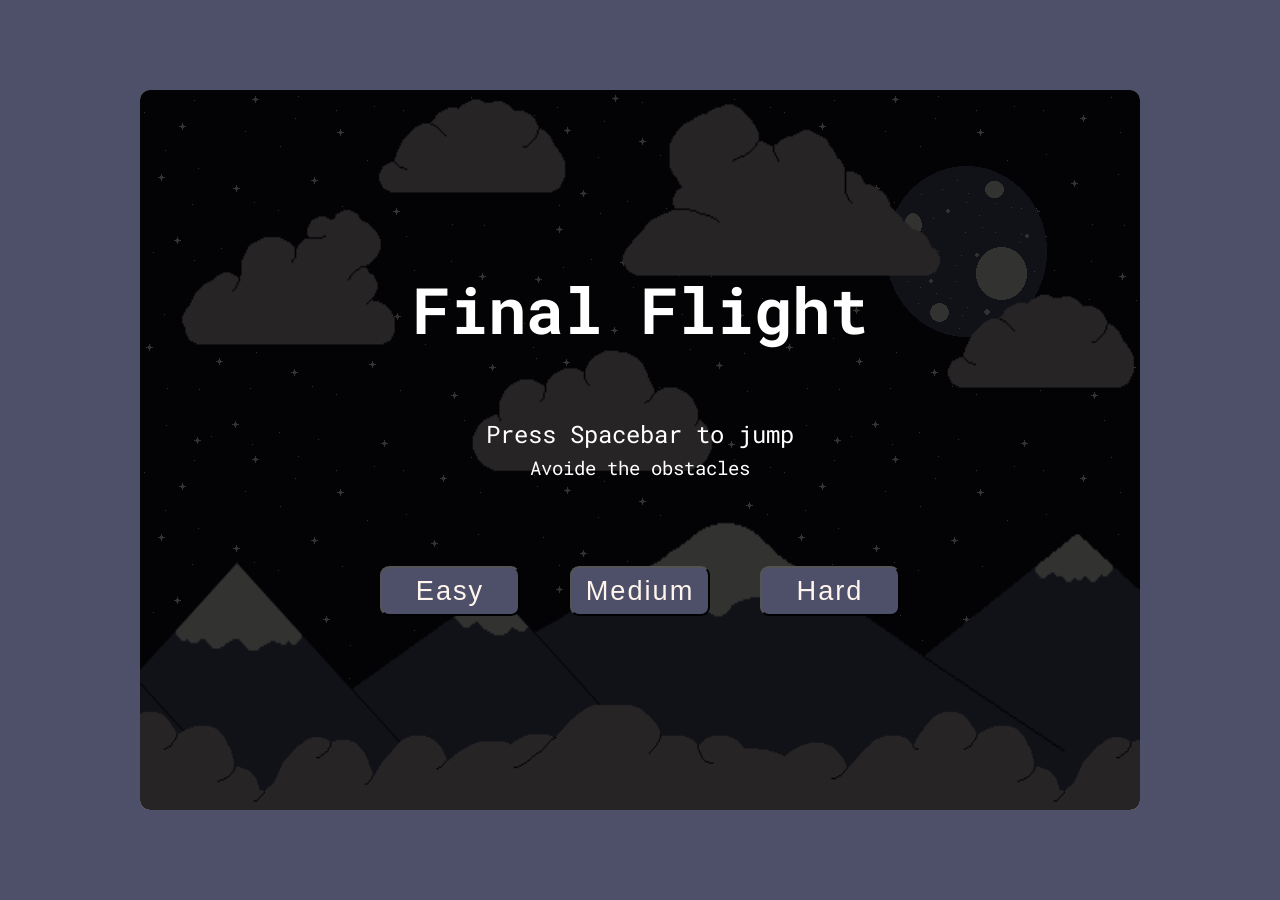
<file: index.html>
<!DOCTYPE html>
<html lang="en">

<head>
    <meta charset="UTF-8">
    <meta name="viewport" content="width=device-width, initial-scale=1.0">
    <link rel="stylesheet" href="./styles/start.css">
    <title>Final Flight</title>
</head>

<body>
    <div id="board">
        <div id="welcome">
            <h1 id="start-message">Final Flight</h1>
            <div id="instruction-box">
                <p id="instructions">
                    Press Spacebar to jump <br>
                    <span>Avoide the obstacles</span>
                </p>
            </div>
            <div id="difficulty-choices">
                <button id="easy" class="button">Easy</button>
                <button id="medium" class="button">Medium</button>
                <button id="hard" class="button">Hard</button>
            </div>
        </div>

        <div class="background">
            <div id="sky"></div>
            <div id="stars"></div>
            <div id="mountains"></div>
            <div id="moon"></div>
            <div id="clouds-bottom"></div>
            <div id="clouds"></div>
        </div>
    </div>
    
</body>
<script src="./scripts/index.js"></script>

</html>
</file>
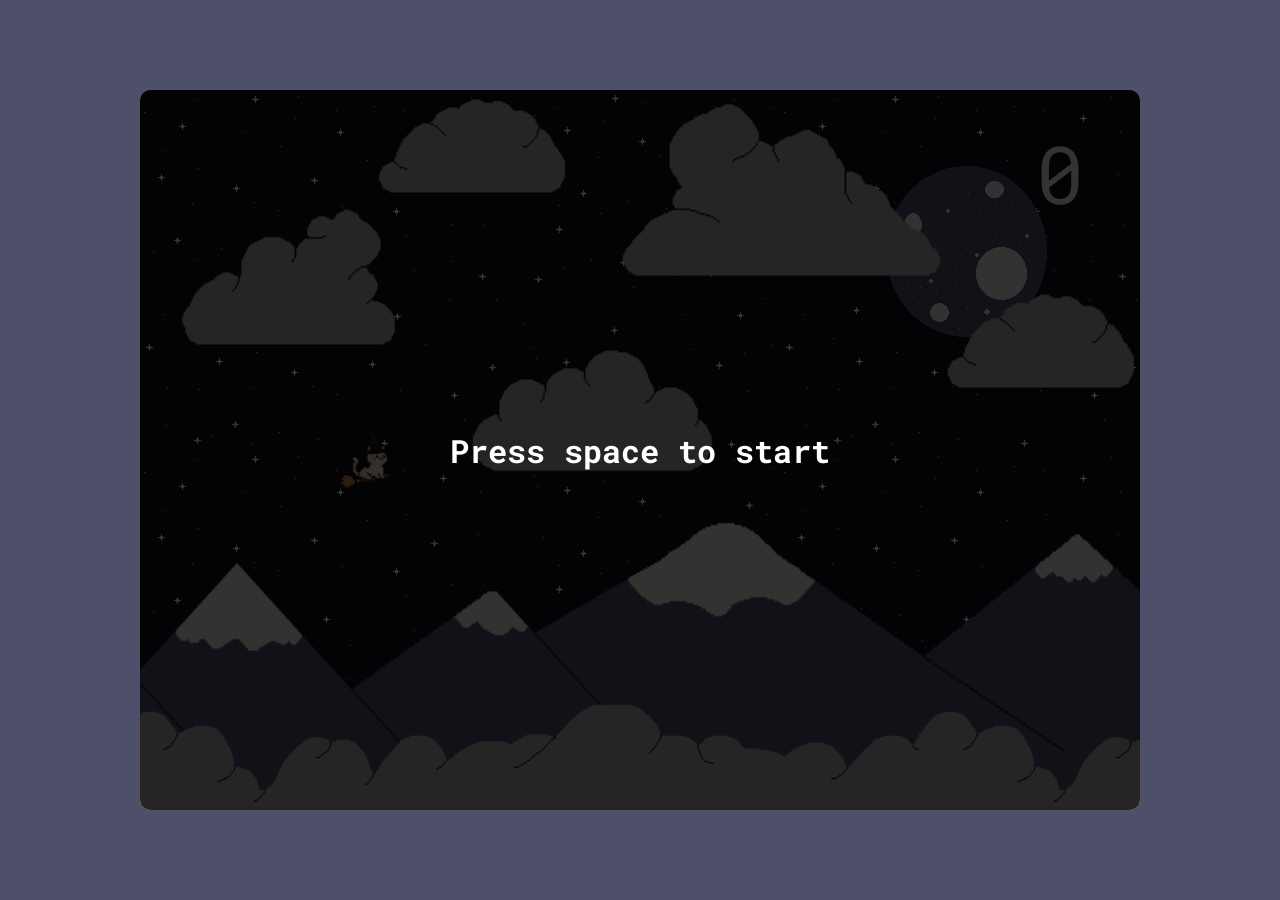
<file: game.html>
<!DOCTYPE html>
<html lang="en">

<head>
    <meta charset="UTF-8">
    <meta name="viewport" content="width=device-width, initial-scale=1.0">
    <link rel="stylesheet" href="./styles/game.css">
    <title>Final Flight</title>
</head>

<body>
    <div id="board">
        <div id="start">
            <h1 id="start-message">Press space to start</h1>
        </div>
        <div id="endscreen" class='hide'>
            <h1 id="gameover">You Lost</h1>
            <h2 id="final-score"></h2>
            <div id="buttons">
                <button id="restart" class="button-style">Try Again?</button>
                <button id="change-difficulty" class="button-style">Change Difficulty</button>
            </div>
        </div>
        <div id="player"></div>
        <div id="score">0</div>
        <div class="background">
            <div id="sky"></div>
            <div id="stars"></div>
            <div id="mountains"></div>
            <div id="moon"></div>
            <div id="clouds-bottom"></div>
            <div id="clouds"></div>
        </div>
    </div>
    <audio id="jumpSound" src="./resources/woosh.mp3" preload="auto"></audio>
    <audio id="gameOverSound" src="./resources/gameover.mp3" preload="auto"></audio>
</body>
<script src="./scripts/game.js"></script>

</html>
</file>
<file: styles/start.css>
/* 
    rgb(77,80,104)
    rgb(15,15,26)
*/

@font-face {
    font-family: Roboto;
    src: url(./../resources/Roboto_Mono/RobotoMono-VariableFont_wght.ttf);
}


html,
body {
    box-sizing: border-box;
    margin: 0;
    padding: 0;
    display: flex;
    justify-content: center;
    align-items: center;
    height: 100%;
    background-color: rgb(77,80,104);
    font-family: 'Roboto';
}



#board {
    background-color: seashell;
    width: 1000px;
    height: 720px;
    text-align: center;
    position: relative;
    border-radius: 10px;
    overflow: hidden;
    display:flex;
}

#welcome {
    width: 100%;
    height: 100%;
    background-color: rgba(0, 0, 0, 0.8);
    z-index: 10;
    position: absolute;
    display: flex;
    flex-direction: column;
    justify-content: center;
    align-items: center;
    color: white;
}

#start-message{
    font-size: 4em;
}

#instructions {
    font-size: 1.5em;
}

#instructions span {
    font-size: 0.8em;
}

.button {
    width: 140px;
    height: 50px;
    border-radius: 9px;
    background-color: rgb(77,80,104);
    color: seashell;
    font-size: 1.7em;
    letter-spacing: 2px;
    word-spacing: 5px;
    margin: 60px 20px;
} 

button a{
    text-decoration: none;
    color: seashell;
}

.background {
    width: 100%;
    height: 100%;
    position: absolute;
    bottom: 0;
    left: 0;
}

#sky {
    width: 100%;
    height: 100%;
    background-image: url(../resources/images/Sky.png);
    position: absolute;

}

#stars {
    width: 100%;
    height: 100%;
    position: absolute;
    background-image: url('../resources/images/Stars.png');
    background-size: inherit;

}

#mountains {
    width: 1000px;
    height: 100%;
    position: absolute;
    background-image: url('../resources/images/Mountains.png');
    background-repeat: repeat-x;
    background-size: 1100px 95%;
    bottom: 0;
    background-position: bottom;
}

#clouds-bottom {
    width: 100%;
    height: 100%;
    position: absolute;
    background-image: url('../resources/images/Clouds-Bottom.png');
    background-repeat: repeat-x;
    background-position: bottom;
    background-size: 800px 70%;
    bottom: 0;
}

#clouds {
    width: 100%;
    height: 80%;
    position: absolute;
    background-image: url('../resources/images/Clouds.png');
    background-position: center;
    background-repeat: repeat-x;
    background-size: 1000px 100%;
}


#moon {
    width: 640px;
    height: 360px;
    position: absolute;
    background-image: url('../resources/images/Moon.png');
    top: 50px;
    right: 0;
    background-repeat: no-repeat;
}
</file>
<file: styles/game.css>
/* 
    rgb(77,80,104)
    rgb(15,15,26)
*/

@font-face {
    font-family: Roboto;
    src: url(./../resources/Roboto_Mono/RobotoMono-VariableFont_wght.ttf);
}


html,
body {
    box-sizing: border-box;
    margin: 0;
    padding: 0;
    display: flex;
    justify-content: center;
    align-items: center;
    height: 100%;
    background-color: rgb(77,80,104);
    font-family: 'Roboto';
}



#board {
    background-color: seashell;
    width: 1000px;
    height: 720px;
    text-align: center;
    position: relative;
    border-radius: 10px;
    overflow: hidden;
}

#start {
    width: 100%;
    height: 100%;
    background-color: rgba(0, 0, 0, 0.8);
    z-index: 10;
    position: absolute;
    display: flex;
    justify-content: center;
    align-items: center;
    color: white;
}


 #endscreen {
    width: 100%;
    height: 720px;
    background-color: rgba(0, 0, 0, 0.8);
    z-index: 10;
    position: absolute;
    display: flex;
    flex-direction: column;
    justify-content: center;
    align-items: center;
    color: white;
} 

#gameover {
    color: seashell;
    font-size: 7em;
    height: 100px;
}

#final-score {
    margin-bottom: 45px;
}

#buttons {
    display: flex;
}

.button-style {
    width: 200px;
    height: 80px;
    border-radius: 9px;
    background-color: rgb(77,80,104);
    color: seashell;
    font-size: 1.7em;
    letter-spacing: 2px;
    word-spacing: 5px;
    margin: 0 20px;
} 

.hide {
    opacity: 0;
    visibility: hidden;

}

#start {
    transition: opacity 0.5s ease, visibility 0.2s ease;  /* add visibility */
}

#endscreen {
    transition: opacity 0.5s ease;  /* add visibility */
}

#player {
    background-image: url('../resources/images/player-sprite.png');
    background-size: cover;
    position: absolute;
    z-index: 5;
}

#score {
    width: 100px;
    height: 100px;
    background-color: transparent;
    z-index: 5;
    position: absolute;
    top: 30px;
    right: 30px;
    font-size: 5em;
    color: white;
}


.background {
    width: 100%;
    height: 100%;
    position: absolute;
    bottom: 0;
    left: 0;
}

#sky {
    width: 100%;
    height: 100%;
    background-image: url(../resources/images/Sky.png);
    position: absolute;

}

#stars {
    width: 100%;
    height: 100%;
    position: absolute;
    background-image: url('../resources/images/Stars.png');
    background-size: inherit;

}

#mountains {
    width: 1000px;
    height: 100%;
    position: absolute;
    background-image: url('../resources/images/Mountains.png');
    background-repeat: repeat-x;
    background-size: 1100px 95%;
    bottom: 0;
    background-position: bottom;
}

#clouds-bottom {
    width: 100%;
    height: 100%;
    position: absolute;
    background-image: url('../resources/images/Clouds-Bottom.png');
    background-repeat: repeat-x;
    background-position: bottom;
    background-size: 800px 70%;
    bottom: 0;
}

#clouds {
    width: 100%;
    height: 80%;
    position: absolute;
    background-image: url('../resources/images/Clouds.png');
    background-position: center;
    background-repeat: repeat-x;
    background-size: 1000px 100%;
}


#moon {
    width: 640px;
    height: 360px;
    position: absolute;
    background-image: url('../resources/images/Moon.png');
    top: 50px;
    right: 0;
    background-repeat: no-repeat;
}



.obstacleUpp {
    background-image: url('../resources/images/ice-block.png');
    background-size: contain;
    background-position: bottom;
    position: absolute;
    border-bottom-left-radius: 7px;
    border-bottom-right-radius: 7px;
}

.obstacleDown {
    background-image: url('../resources/images/ice-block.png');
    background-size: contain;
    background-position: top;
    position: absolute;
    border-top-left-radius: 7px;
    border-top-right-radius: 7px;
    background-repeat: repeat-y;
}
</file>
